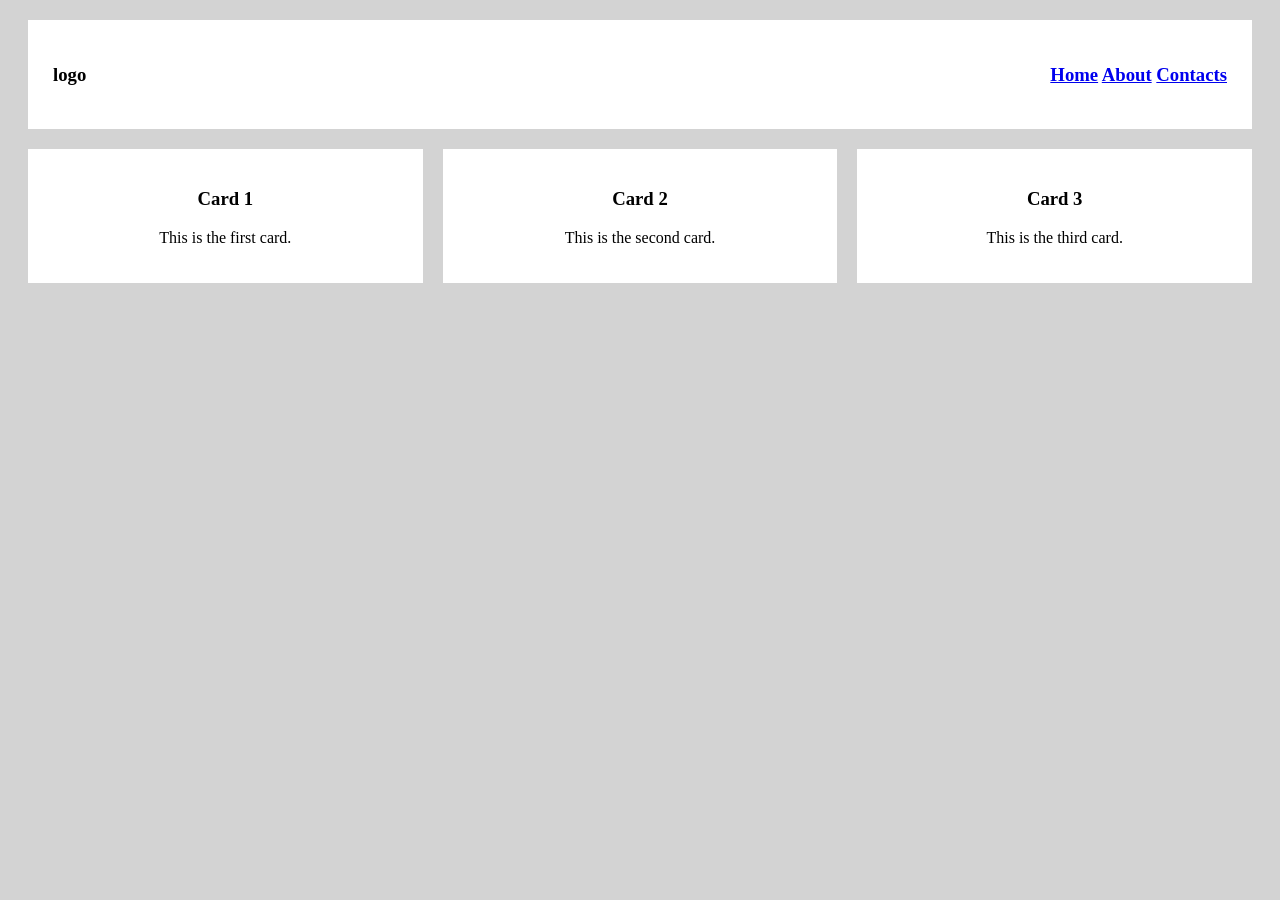
<file: ex00/index.html>
<!DOCTYPE html> 
<html lang ="en">

	<head>

		<metacharset = "UTF-8">
		<meta name "viewport" content "width = device-width, initial-scale =1.0">

		<title>Exercise_00</title>
		<link  rel = "stylesheet" href ="style.css">
	</head>
	
	<body>
		<header class = "nav-container">
				<h3>logo<h3/>
			<nav>
				<a href = "#">Home</a>
				<a href = "#">About</a>
				<a href = "#">Contacts</a>
			</nav>		
		</header>

		<main class ="card-container">
			<artical class ="card">
				<h3>Card 1</h3>
          			<p>This is the first card.</p></artical>
			<artical class ="card">
				<h3>Card 2</h3>
          			<p>This is the second card.</p></artical>
			<artical class ="card">
				<h3>Card 3</h3>
          			<p>This is the third card.</p></artical>
			
		</main>

	</body>
</html>
</file>
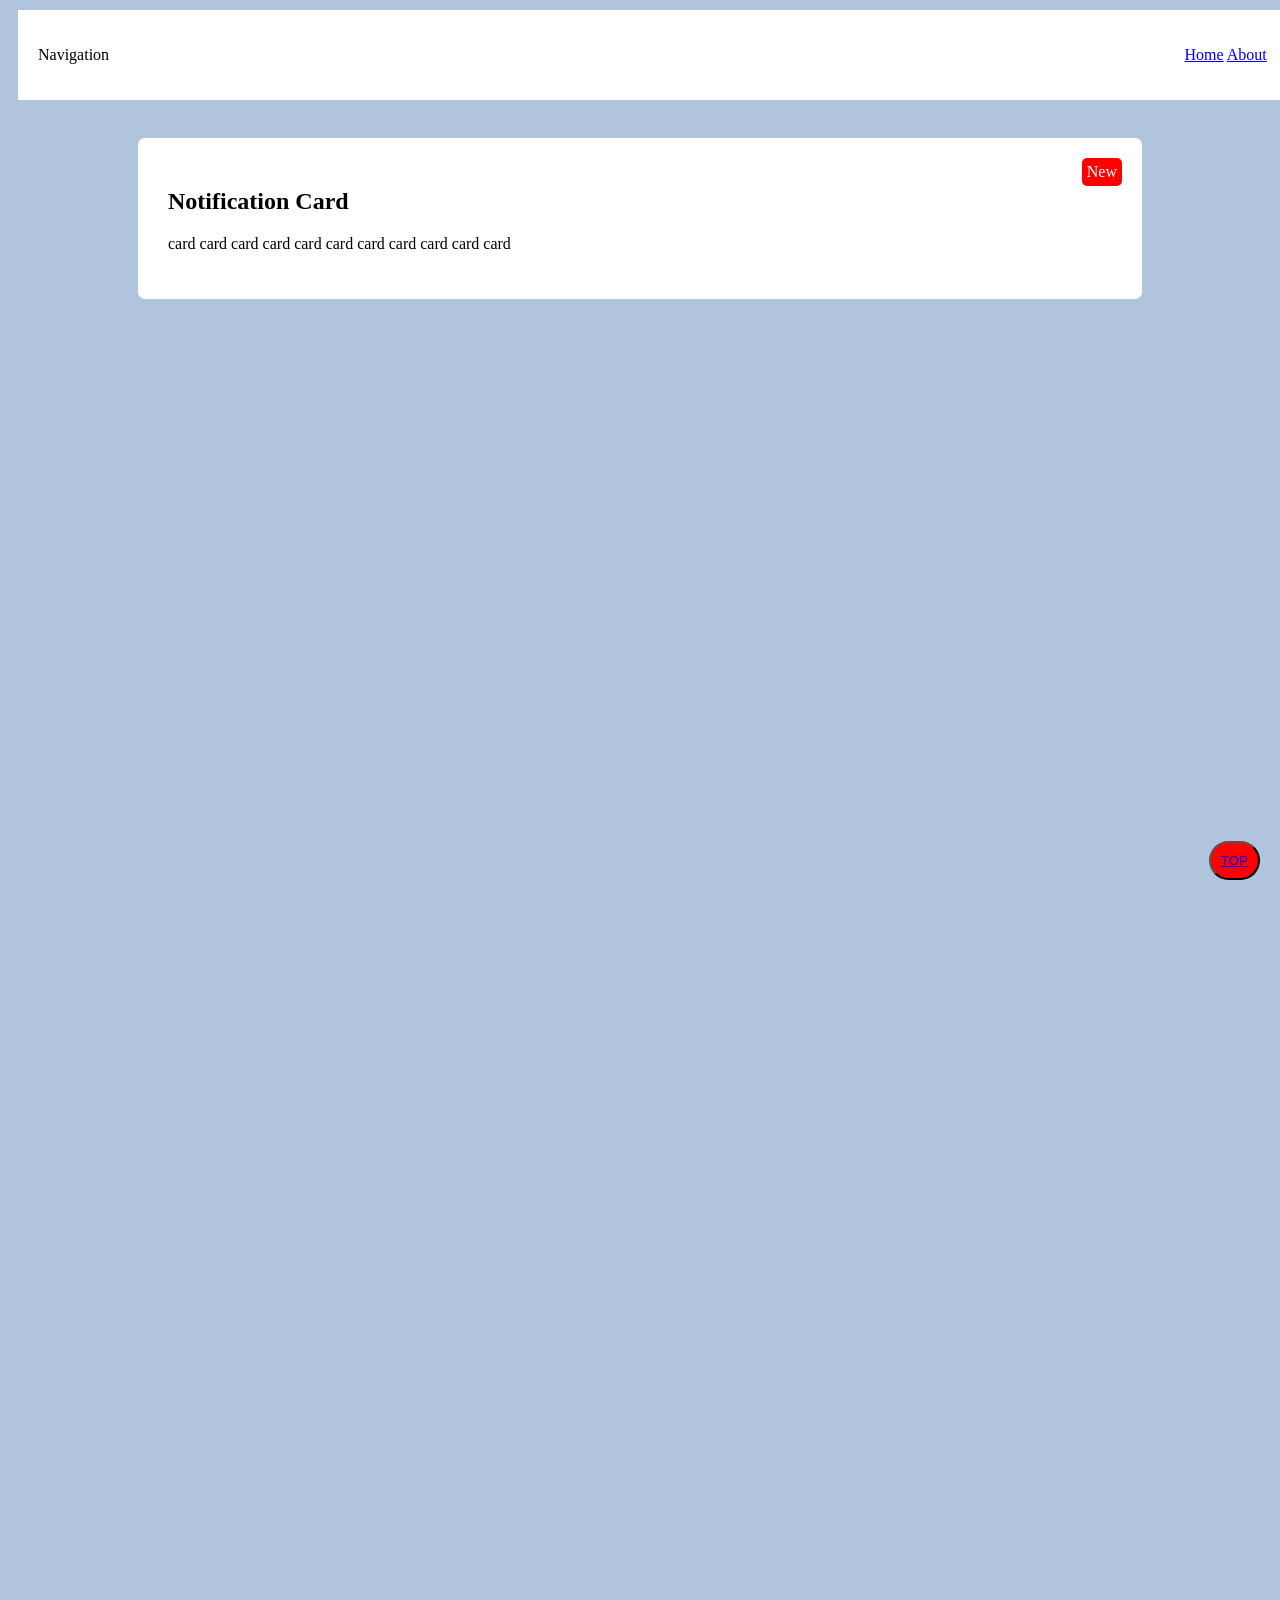
<file: ex01/index.html>
<!DOCTYPE html> 
<html lang ="en">

	<head>

		<metacharset = "UTF-8">
		<meta name "viewport" content "width = device-width, initial-scale =1.0">

		<title>Exercise_01</title>
		<link rel ="stylesheet" href ="style.css">
			
	</head>	
	<body>
		<header class ="navbar">
	        <p>Navigation</p>
		<nav>
			<a href ="#">Home</a>
			<a href ="#">About</a>
		</nav>
		</header>
		
		<main class ="card-container">
			<article class ="card">
				<span class ="badge">New</span>
      				<h2>Notification Card</h2>
     				<p> card card card card card card card card card card card </p>
   			</article>
 		</main>
		<button class ="back-to-top">
		<a href ="#"  aria-label ="Back to top">TOP</a>
		</button>

	</body>
</html>
</file>
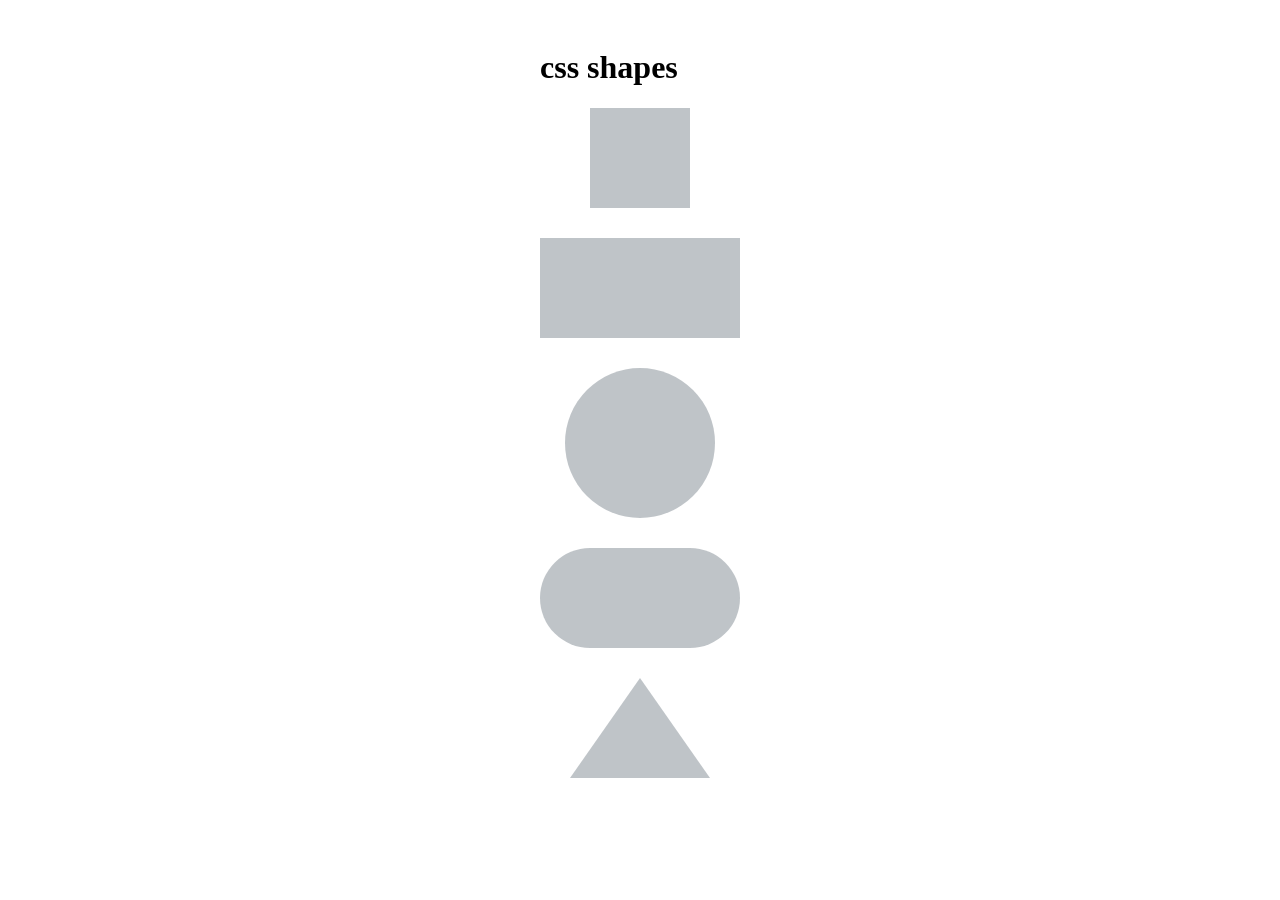
<file: ex02/index.html>
<!DOCTYPE html> 
<html lang ="en">

	<head>

		<metacharset = "UTF-8">
		<meta name "viewport" content "width = device-width, initial-scale =1.0">

		<title>Exercise_02</title>
		<link rel ="stylesheet" href ="style.css">
	</head>
	
	<body>
		<h1>css shapes</h1>
		<dic class = "shapes-container">
			<div class ="shape square"></div>
			<div class ="shape rectangle"></div>
			<div class ="shape circle"></div>
			<div class ="shape pill"></div>
			<div class ="shape triangle"></div>
		</div>	
	</body>
</html>
</file>
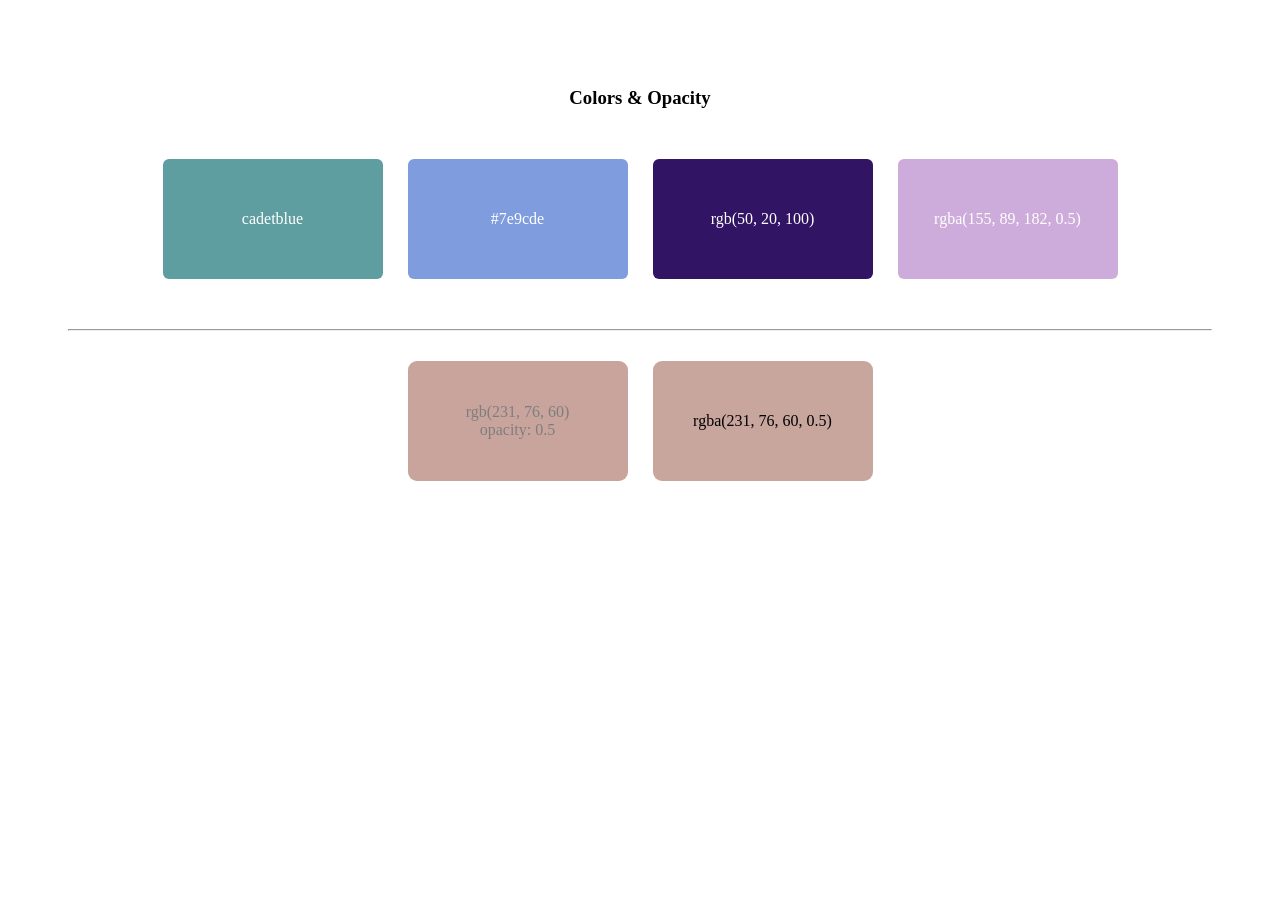
<file: ex03/index.html>
<!DOCTYPE html> 
<html lang ="en">

	<head>

		<metacharset = "UTF-8">
		<meta name "viewport" content "width = device-width, initial-scale =1.0">

		<title>exercise_03</title>
		<link rel ="stylesheet" href ="style.css">

	</head>
	
	<body>
		<h3>Colors & Opacity</h3>
		<section class ="palette" >
			<div class ="swatch named">cadetblue</div>
			<div class ="swatch hex">#7e9cde</div>
			<div class ="swatch rgb">rgb(50, 20, 100)</div>
			<div class ="swatch rgba">rgba(155, 89, 182, 0.5)</div>
		</section>
		<hr>
		<section class ="comparison">
		        <div class ="card opacity">
	               		 <p>rgb(231, 76, 60)<br>opacity: 0.5</p>
		        </div>
	                <div class ="card rgba-card">
		        	<p>rgba(231, 76, 60, 0.5)</p>
		        </div>
		</section>

	</body>
</html>
</file>
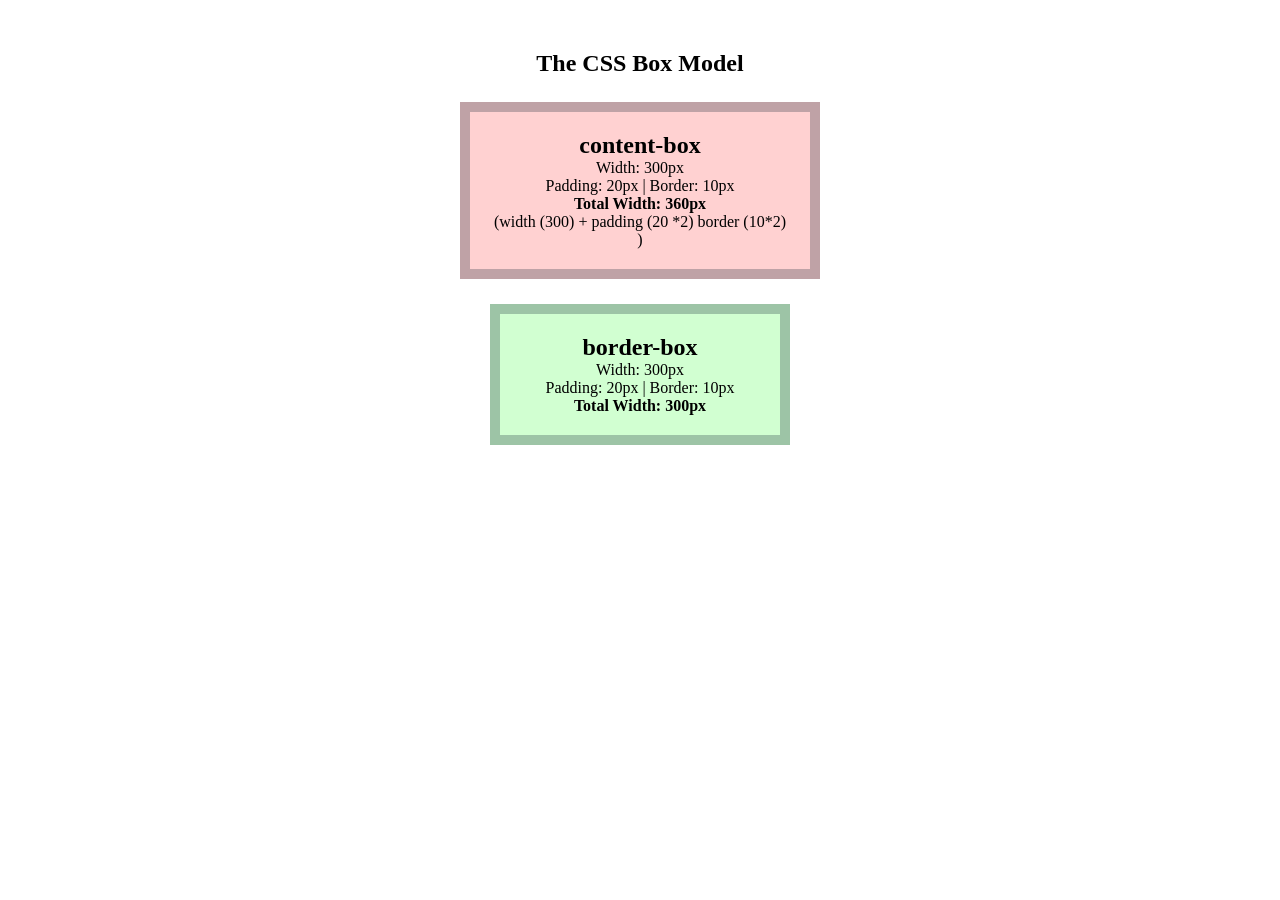
<file: ex04/index.html>
<!DOCTYPE html> 
<html lang ="en">

	<head>

		<metacharset = "UTF-8">
		<meta name "viewport" content "width = device-width, initial-scale =1.0">

		<title>The Box Model</title>
		<link rel ="stylesheet" href ="style.css">

	</head>
	
	<body>
		<main>
		    <section class ="heading">
		      <h1 id ="heading">The CSS Box Model</h1>

		      <div class ="container">
		        <article class ="box box-content">
		          <h2>content-box</h2>
		          <p>Width: 300px <br>
		          Padding: 20px | Border: 10px<br>
		          <strong>Total Width: 360px</strong><br>(width (300) + padding (20 *2) border (10*2) )</p>
		        </article>

		        <article class ="box box-border">
		          <h2>border-box</h2>
		          <p>Width: 300px<br>
		          Padding: 20px | Border: 10px<br>
		          <strong>Total Width: 300px</strong></p>
		        </article>
		      </div>
		    </section>
		  </main>
	</body>
</html>
</file>
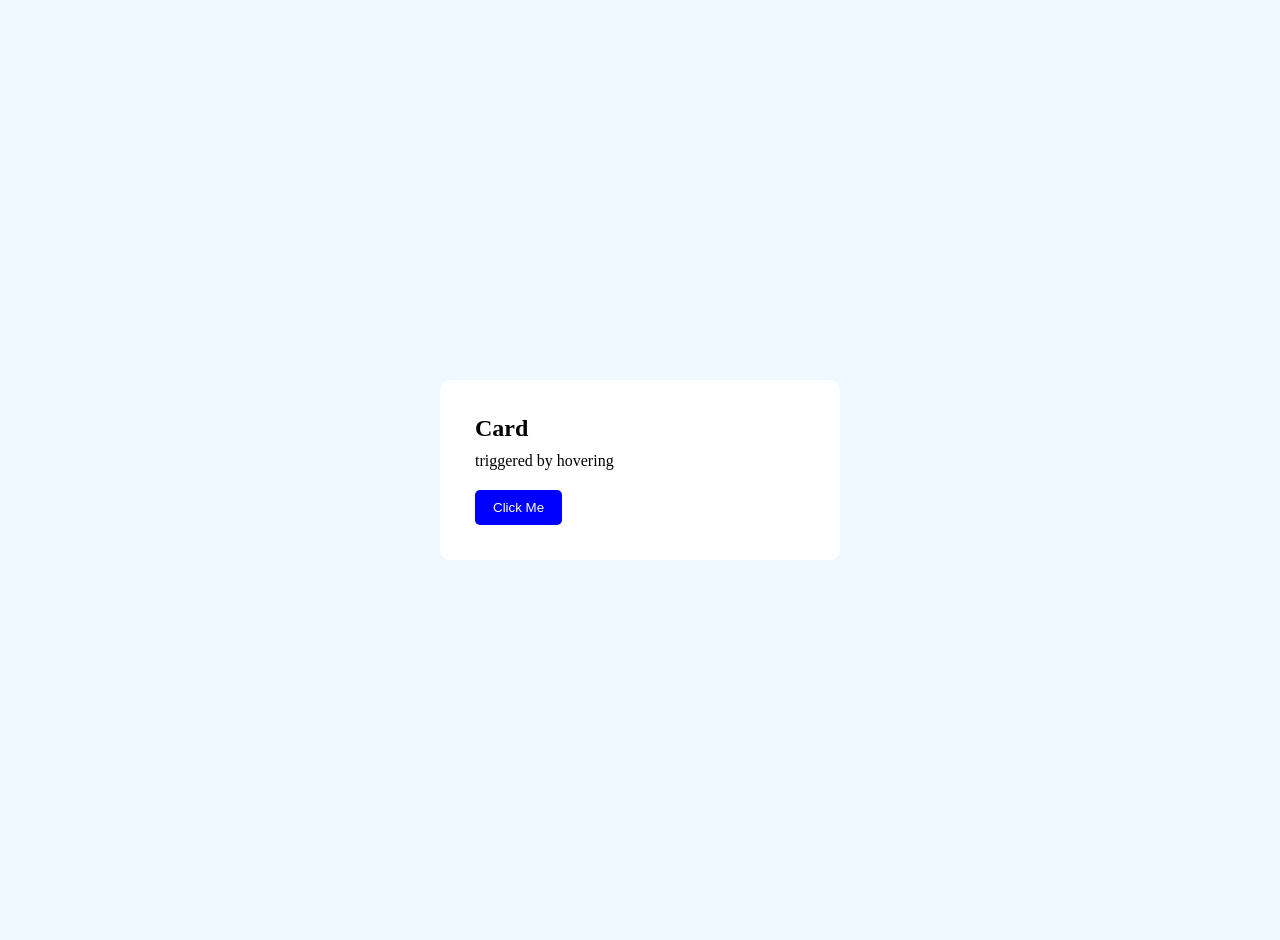
<file: ex06-bonus/index.html>
<!DOCTYPE html> 
<html lang ="en">

	<head>

		<metacharset = "UTF-8">
		<meta name "viewport" content "width = device-width, initial-scale =1.0">

		<title></title>
		<link rel ="stylesheet" href ="style.css">

	</head>
	
	<body>
		<main class ="container">
			<article class ="interactive-card">
				<h2>Card</h2>
				<p>triggered by hovering</p>
				<button type ="button" class ="interactive-btn">Click Me</button>
			</article>
		</main>
	</body>
</html>
</file>
<file: ex00/style.css>
body {
	background-color : lightgray;
}

.nav-container{
	display: flex;
	justify-content: space-between;
	align-items: center;	
	background-color : white;
	margin: 20px;
	padding :25px;
}

.card-container{
	display: flex;
	flex-direction: row;
	flex-wrap: wrap; 
	gap: 20px;
	margin: 20px;
}

.card {	
	flex: 1 1 200px;
	padding: 20px;
	background-color : white;
	text-align: center;
}
</file>
<file: ex01/style.css>
body{
  background-color: lightsteelblue;
  height: 200vh;
}

.navbar {
  position: fixed;
  top: 0;
  margin: 10px;
  width: 96%;
  background-color: white;
  display: flex;
  justify-content: space-between;  
  align-items: center;
  padding: 20px;  }

.card-container{
  padding: 130px;
}


.card {
  position: relative;
  padding: 30px;
  background-color: white;
  border-radius: 7px;
}

.badge {
  position: absolute;
  top: 20px;
  right: 20px;
  background-color: red;
  color: white;
  padding: 5px;
  border-radius: 5px;
  z-index: 1;
}

.back-to-top {
  position: fixed;
  bottom: 20px;
  right: 20px;
  padding: 10px;
  background-color: red;
  color: white;
  text-decoration: none;
  border-radius: 50px;
}
</file>
<file: ex02/style.css>
body {
    display: flex;
    flex-direction: column;
    align-items: center;
    padding: 20px;
}

.shapes-container {
    display: flex;
    flex-direction: column;
    gap: 30px;
    align-items: center;
}

.shape {
    background-color: #1234;
}

.square {
    width: 100px;
    height: 100px;
}

.rectangle {
    width: 200px;
    height: 100px;
}

.circle {
    width: 150px;
    height: 150px;
    border-radius: 50%;
}

.pill {
    width: 200px;
    height: 100px;
    border-radius: 50px;
}

.triangle {
    width: 0;
    height: 0;
    background-color: transparent; 
    border-left:70px solid transparent;
    border-right: 70px solid transparent;
    border-bottom: 100px solid #1234;
}
</file>
<file: ex03/style.css>
body {
    padding: 60px;
    text-align: center;
}

.palette {
    display: flex;
    justify-content: center;
    gap: 25px;
    flex-wrap: wrap;
    margin-top: 50px;
    margin-bottom: 50px;
}

.swatch {
    width: 200px;
    height: 100px;
    display: flex;
    align-items: center;
    justify-content: center;
    color: white;
    border-radius: 6px;
    padding: 10px;
}

.named {
    background-color: cadetblue;
}


.hex {
    background-color: #7e9cde;
}


.rgb {
    background-color: rgb(50, 20, 100);
}


.rgba {
    background-color: rgba(155, 89, 182, 0.5);
}

hr {
    margin: 30px 0;
}

.comparison{
    display: flex;
    justify-content: center;
    gap: 25px;
    flex-wrap: wrap;
}

.card {
    width: 200px;
    height: 100px;
    display: flex;
    align-items: center;
    justify-content: center;
    color: white;
    border-radius: 9px;
    padding: 10px;
}

.opacity{
    background-color:rgb(146, 76, 60);
    opacity: 0.5;
    color: black;
}

.rgba-card{
    background-color: rgba(146, 76, 60, 0.5);
    color: black;
}
</file>
<file: ex04/style.css>
*, *::before, *::after {
  box-sizing: border-box;
  margin: 0;
  padding: 0;
}

body {
  text-align: center;
}

h1 {
  margin-top: 50px;
  margin-bottom: 25px;
}

.container {
  display: flex;
  flex-direction: column;
  gap: 25px;
  align-items: center;
}

.box {
  width: 300px;
  padding: 20px;
  border: 10px solid #1234;
}

.box-content {
  box-sizing: content-box;
  background-color: #ffd1d1;
}

.box-border {
  box-sizing: border-box;
  background-color: #d1ffd1;
}
</file>
<file: ex06-bonus/style.css>
*,
*::before,
*::after {
  box-sizing: border-box;
  margin: 10px;
}

body {
  min-height: 100vh;
  display: flex;
  justify-content: center;
  align-items: center;  
  background-color: aliceblue;

}

.interactive-card {
  width: 400px;
  padding: 25px;
  border-radius: 10px;
  background-color: white;

  transition: transform 0.3s ease, box-shadow 0.3s ease;
}

.interactive-btn {
  padding: 10px 18px;
  background-color: blue;
  color: white;
  border: none;
  border-radius:5px;

  transition: transform 0.2s ease, box-shadow 0.2s ease;
}

.interactive-card:hover,
.interactive-btn:hover {
  transform: translateY(-8px) scale(1.05);
  box-shadow: 0 10px 20px rgba(0, 0, 0, 0.15);
}
</file>
